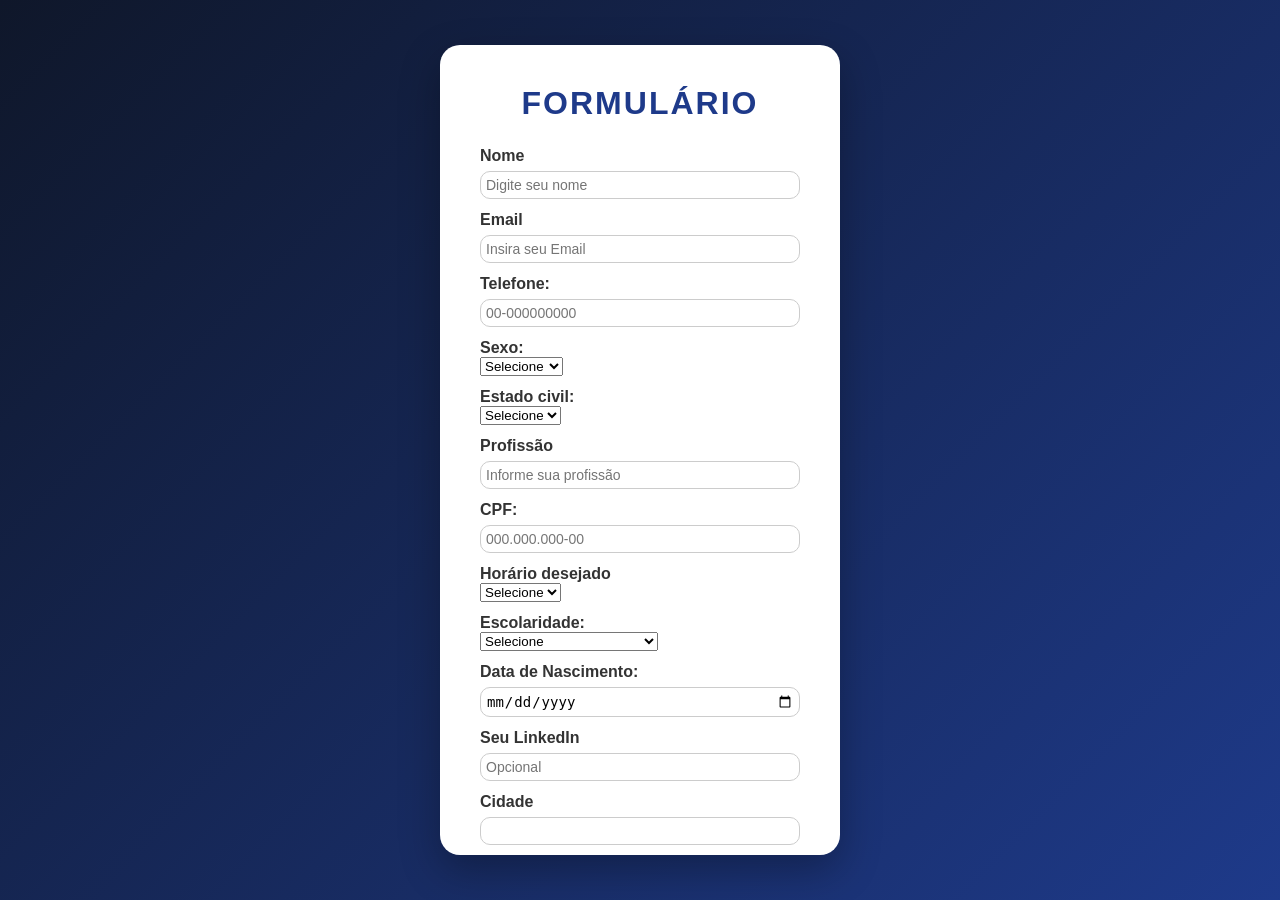
<file: index.html>
<!DOCTYPE html>
<html lang="pt-br">

<head>
    <meta charset="UTF-8">
    <meta name="viewport" content="width=device-width, initial-scale=1.0">
    <title>Formulário</title>
    <link rel="stylesheet" href="estilo.css">
</head>

<body>

    <div class="container">

        <form action="https://sheetdb.io/api/v1/g5lhft9k5d5vi" method="post">
            <h1>Formulário</h1>

            <label for="nome">Nome</label>
            <input type="text" id="nome" name="data[nome]" placeholder="Digite seu nome" required>

            <label for="email">Email</label>
            <input type="email" id="email" name="data[email]" placeholder="Insira seu Email" required>

            <label for="fone">Telefone:</label>
            <input type="tel" id="fone" name="data[telefone]" 
                pattern="[0-9]{2}-[0-9]{9}" 
                placeholder="00-000000000" required>

            <label for="sexo">Sexo:</label>
            <select name="data[sexo]" id="sexo" required>
                <option value="">Selecione</option>
                <option value="masculino">Masculino</option>
                <option value="feminino">Feminino</option>
            </select>

            <label for="estado_civil">Estado civil:</label>
            <select name="data[estado_civil]" id="estado_civil">
                <option value="">Selecione</option>
                <option value="solteiro">Solteiro</option>
                <option value="casado">Casado</option>
                <option value="viuvo">Viúvo</option>
            </select>

            <label for="profissao">Profissão</label>
            <input type="text" id="profissao" name="data[profissao]" placeholder="Informe sua profissão">

            <label for="cpf">CPF:</label>
            <input type="text" id="cpf" name="cpf" placeholder="000.000.000-00" required>

            <label for="horario">Horário desejado</label>
            <select name="data[horario]" id="horario">
                <option value="">Selecione</option>
                <option value="manha">Manhã</option>
                <option value="tarde">Tarde</option>
                <option value="noite">Noite</option>
            </select>

            <label for="escolaridade">Escolaridade:</label>
            <select name="data[escolaridade]" id="escolaridade" required>
                <option value="">Selecione</option>
                <option value="fundamental">Ensino Fundamental</option>
                <option value="medio">Ensino Médio Completo</option>
                <option value="superior">Ensino Superior Completo</option>
            </select>

            <label for="nascimento">Data de Nascimento:</label>
            <input type="date" id="nascimento" name="data[nascimento]" required>

            <label for="link">Seu LinkedIn</label>
            <input type="url" id="link" name="data[link]" placeholder="Opcional">

            <label for="cidade">Cidade</label>
            <input type="text" id="cidade" name="data[cidade]" required>

            <label for="estado">Estado</label>
            <input type="text" id="estado" name="data[estado]" required>

            <div class="botoes">
                <button type="submit" id="enviar">Enviar</button>
                <input type="reset" value="Limpar">
            </div>
        </form>
    </div>
    <script src="escripty.js"></script>
</body>

</html>
</file>
<file: estilo.css>
/* Fundo da página */
body {
    font-family: Arial, sans-serif;
    background: linear-gradient(135deg, #0f172a, #1e3a8a);
    display: flex;
    justify-content: center;
    align-items: center;
    min-height: 100vh;
}

/* Caixa branca (faixa) */
.container {
    width: 90%;
    max-width: 400px;
    min-height: 650px;
    background: #ffffff;
    padding: 40px;
    border-radius: 20px;
    box-shadow: 0 15px 40px rgba(0, 0, 0, 0.3);
}

/* Título */
h1 {
    text-align: center;
    margin-bottom: 25px;
    color: #1e3a8a;
    font-size: 32px;
    letter-spacing: 2px;
    text-transform: uppercase;
}

/* Labels */
label {
    display: block;
    margin-top: 12px;
    font-weight: bold;
    color: #333;
}

/* Inputs */
input {
    width: 100%;
    padding: 5px;
    margin-top: 6px;
    border-radius: 10px;
    border: 1px solid #ccc;
    transition: 0.3s;
    font-size: 14px;
}

/* Efeito ao clicar */
input:focus {
    border-color: #1e3a8a;
    box-shadow: 0 0 8px rgba(30, 58, 138, 0.5);
    outline: none;
}

/* Range mais bonito */
input[type="range"] {
    cursor: pointer;
}

/* Botões */
.botoes {
    margin-top: 25px;
    display: flex;
    justify-content: space-between;
}

/* Reset */
input[type="reset"] {
    background: #ccc;
    border: none;
    padding: 10px;
    border-radius: 10px;
    cursor: pointer;
    font-weight: bold;
    transition: 0.3s;
}

input[type="reset"]:hover {
    background: #999999;
}

/* Botão principal */
button {
    background: #1e3a8a;
    color: white;
    border: none;
    padding: 10px 15px;
    border-radius: 10px;
    cursor: pointer;
    font-weight: bold;
    transition: 0.3s;
}

/* Hover botão */
button:hover {
    background: #0f172a;
    transform: scale(1.05);
}

.container {
    max-height: 90vh;
    overflow-y: auto;
}

/* Reset */
* {
    margin: 0;
    padding: 0;
    box-sizing: border-box;
}
</file>
